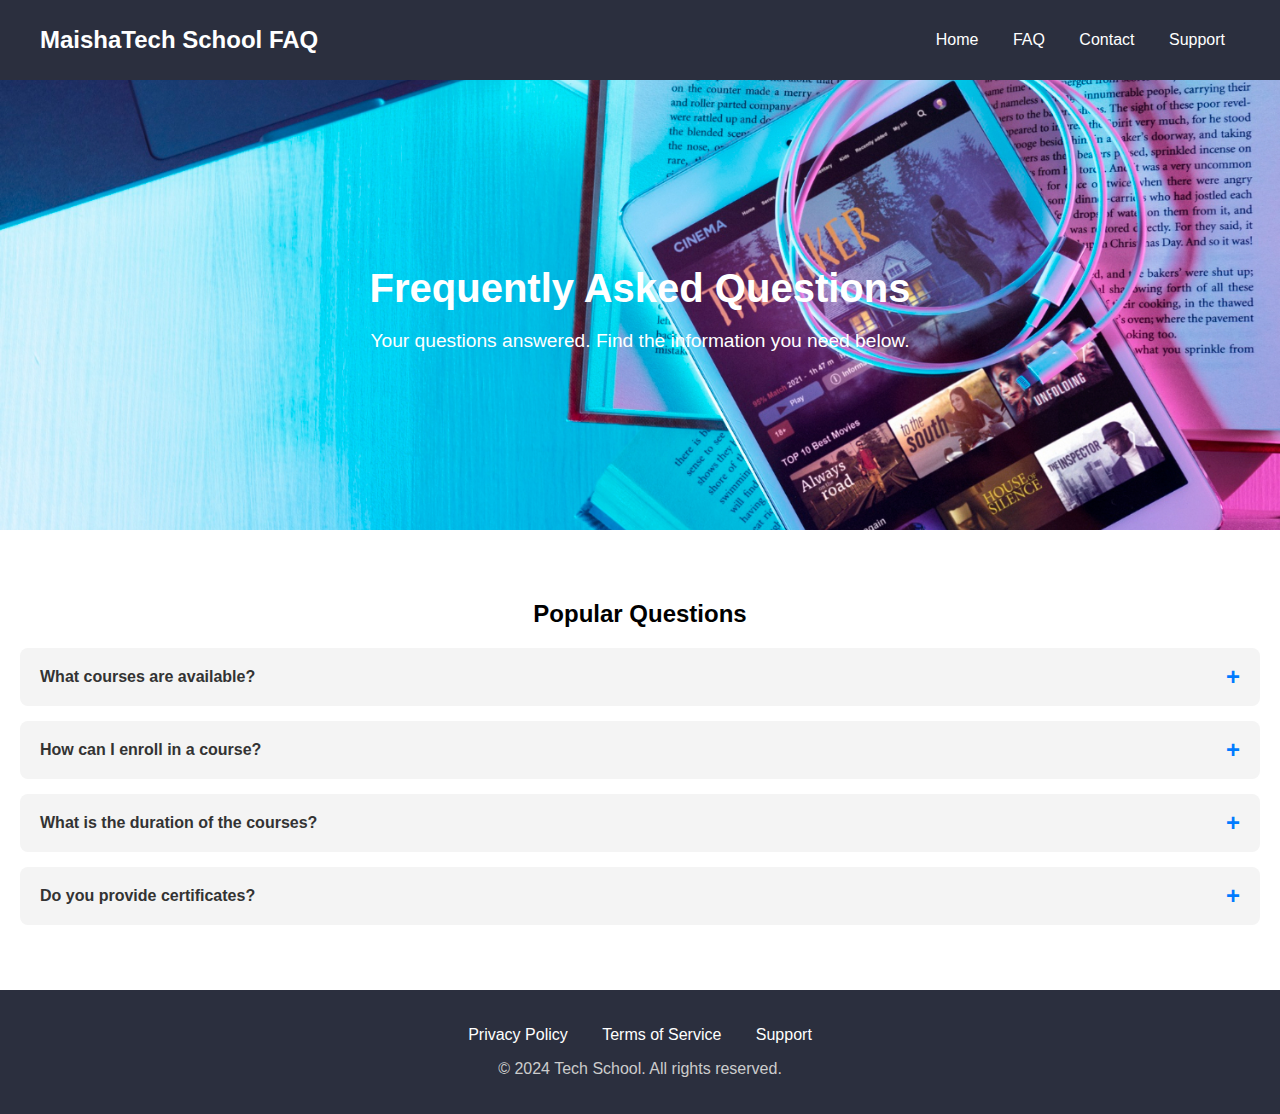
<file: FAQ.html>
<!DOCTYPE html>
<html lang="en">
<head>
    <meta charset="UTF-8">
    <meta name="viewport" content="width=device-width, initial-scale=1.0">
    <link rel="stylesheet" href="FAQ.css">
    <title>MaishaTech School FAQ</title>
</head>
<body>
    <header>
        <nav class="navbar">
            <div class="logo">MaishaTech School FAQ</div>
            <ul class="nav-links">
                <li><a href="index.html">Home</a></li>
                <li><a href="FAQ.html">FAQ</a></li>
                <li><a href="contact.html">Contact</a></li>
                <li><a href="support.html">Support</a></li>
            </ul>
        </nav>
    </header>

    <section id="home" class="hero-section">
        <div class="hero-content">
            <h1>Frequently Asked Questions</h1>
            <p>Your questions answered. Find the information you need below.</p>
        </div>
    </section>

    <section id="faq" class="faq-section">
        <h2>Popular Questions</h2>
        <div class="faq-item">
            <div class="question" onclick="toggleAnswer(this)">What courses are available?<span class="plus-icon">+</span></div>
            <div class="answer">We offer courses in web development, data science, AI, cybersecurity, and more.</div>
        </div>
        <div class="faq-item">
            <div class="question" onclick="toggleAnswer(this)">How can I enroll in a course?<span class="plus-icon">+</span></div>
            <div class="answer">Enrollment is easy! Visit our course page, select your desired course, and follow the instructions.</div>
        </div>
        <div class="faq-item">
            <div class="question" onclick="toggleAnswer(this)">What is the duration of the courses?<span class="plus-icon">+</span></div>
            <div class="answer">Course durations vary but most last between 6 to 12 weeks depending on the topic and level.</div>
        </div>
        <div class="faq-item">
            <div class="question" onclick="toggleAnswer(this)">Do you provide certificates?<span class="plus-icon">+</span></div>
            <div class="answer">Yes, upon successful completion of a course, we provide an industry-recognized certificate.</div>
        </div>
    </section>

    <footer>
        <div class="footer-links">
            <ul>
                <li><a href="privacypolicy.html">Privacy Policy</a></li>
                <li><a href="terms.html">Terms of Service</a></li>
                <li><a href="support.html">Support</a></li>
            </ul>
        </div>
        <p>&copy; 2024 Tech School. All rights reserved.</p>
    </footer>

    <script src="FAQ.js"></script>
</body>
</html>
</file>
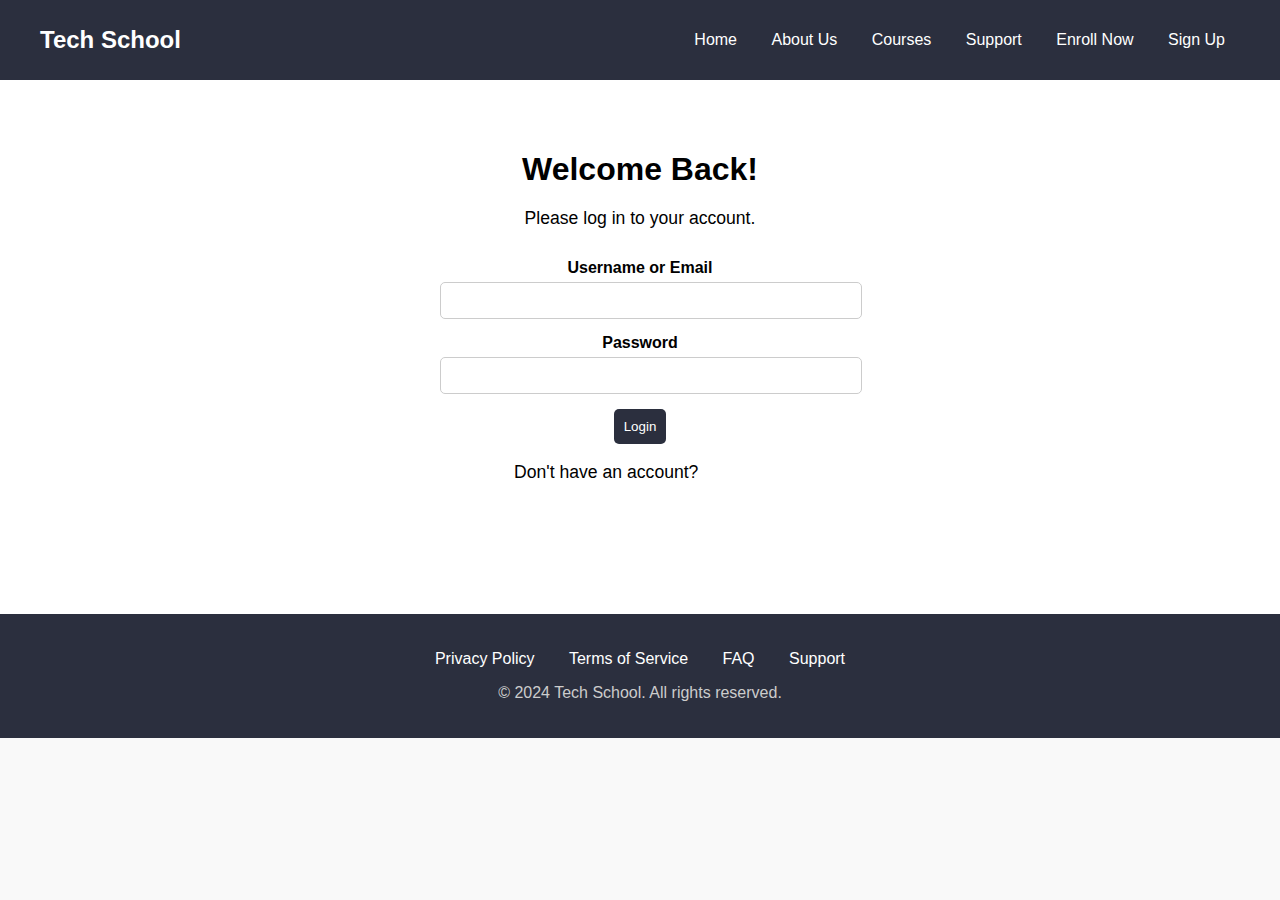
<file: login.html>
<!DOCTYPE html>
<html lang="en">
<head>
    <meta charset="UTF-8">
    <meta name="viewport" content="width=device-width, initial-scale=1.0">
    <link rel="stylesheet" href="login.css">
    <title>Login |Maisha Tech School</title>
</head>
<body>
    <header>
        <nav class="navbar">
            <div class="logo">Tech School</div>
            <ul class="nav-links">
                <li><a href="index.html">Home</a></li>
                <li><a href="about.html">About Us</a></li>
                <li><a href="courses.html">Courses</a></li>
                <li><a href="support.html">Support</a></li>
                <li><a href="enrollnow.html">Enroll Now</a></li>
                <li><a href="signup.html">Sign Up</a></li>
            </ul>
        </nav>
    </header>

    <section class="login-section" id="login">
        <h1>Welcome Back!</h1>
        <p>Please log in to your account.</p>

        <form id="loginForm" class="login-form">
            <div class="form-group">
                <label for="username">Username or Email</label>
                <input type="text" id="username" name="username" required>
                <span class="error" id="usernameError">Please enter your username or email</span>
            </div>
            <div class="form-group">
                <label for="password">Password</label>
                <input type="password" id="password" name="password" required>
                <span class="error" id="passwordError">Please enter your password</span>
            </div>
            <button type="submit" class="submit-btn">Login</button>
        </form>

        <div class="footer-links">
            <p>Don't have an account? <a href="signup.html">Sign Up</a></p>
            <p><a href="#forgot-password" id="resetPassword">Forgot Password?</a></p>
        </div>
    </section>

    <footer>
        <div class="footer-links">
            <ul>
                <li><a href="privacypolicy.html">Privacy Policy</a></li>
                <li><a href="terms.html">Terms of Service</a></li>
                <li><a href="FAQ.html">FAQ</a></li>
                <li><a href="support.html">Support</a></li>
            </ul>
        </div>
        <p>&copy; 2024 Tech School. All rights reserved.</p>
    </footer>

    <script src="login.js"></script>
</body>
</html>
</file>
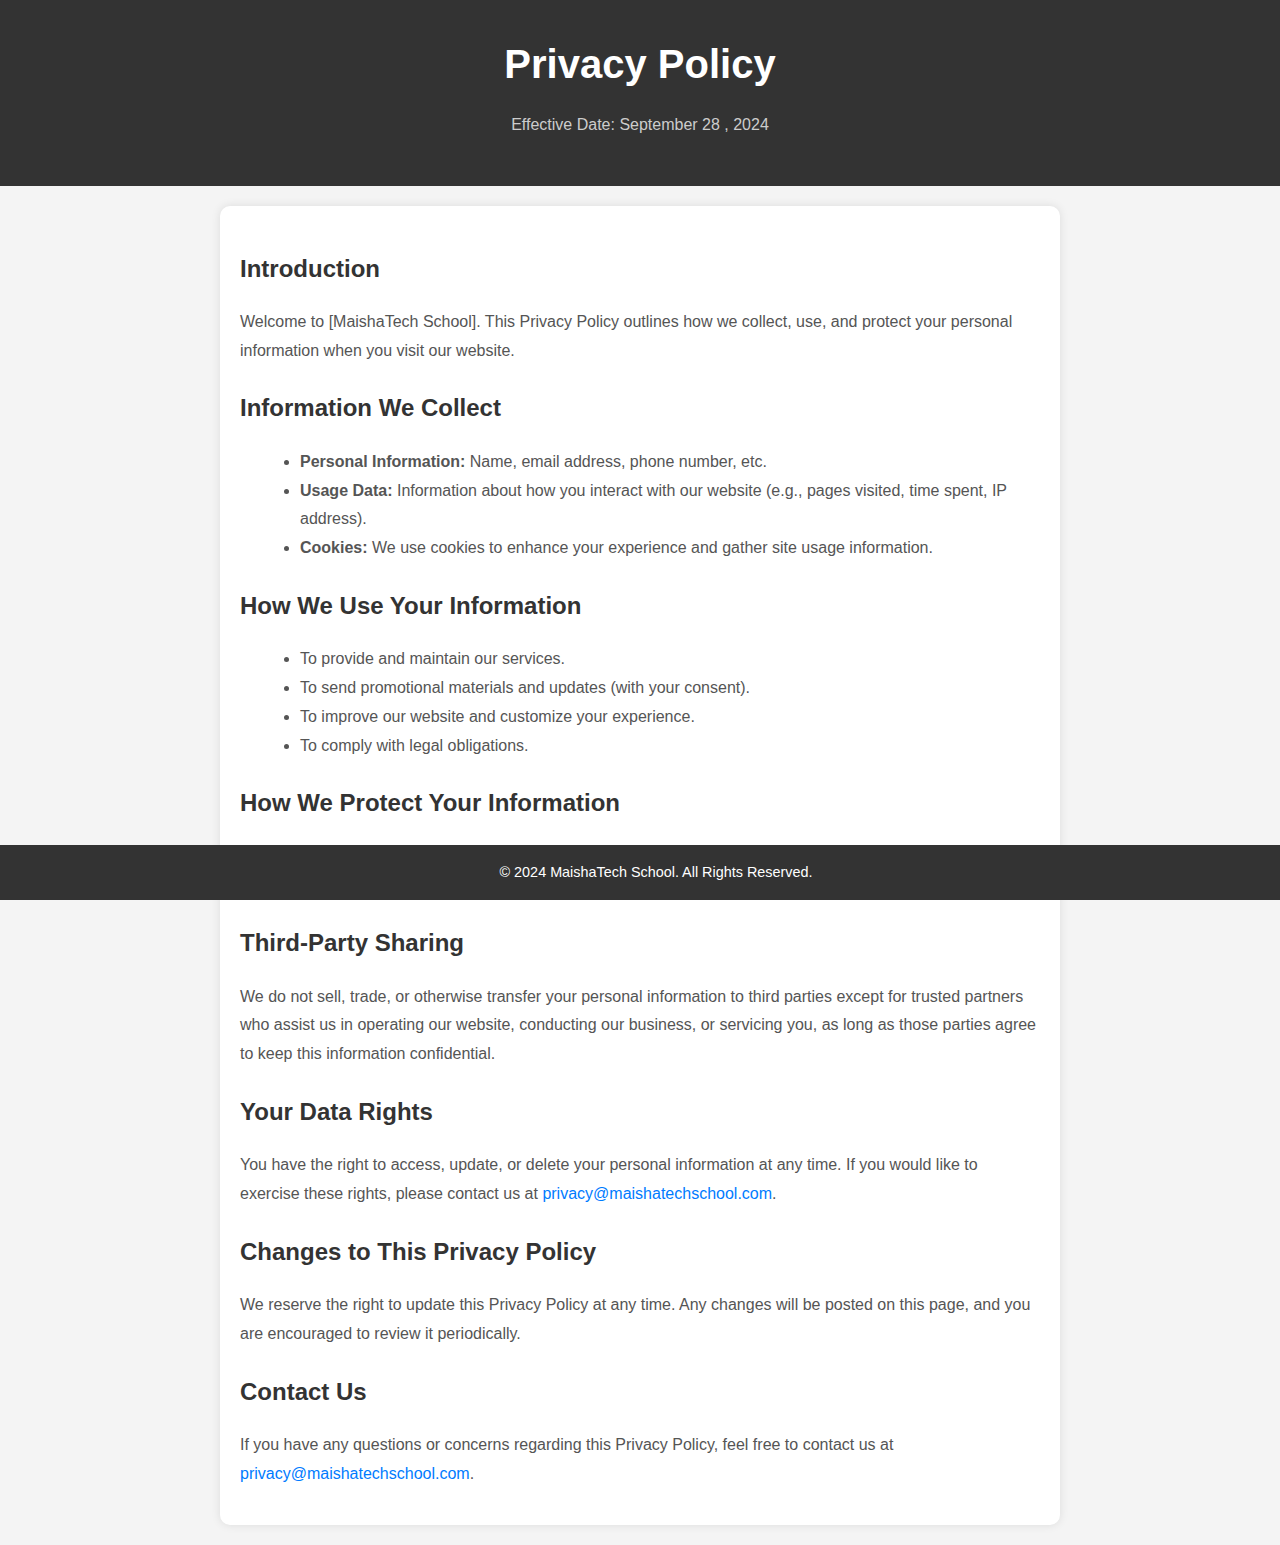
<file: privacypolicy.html>
<!DOCTYPE html>
<html lang="en">
<head>
    <meta charset="UTF-8">
    <meta name="viewport" content="width=device-width, initial-scale=1.0">
    <title>Privacy Policy</title>
    <link rel="stylesheet" href="privacypolicy.css">
</head>
<body>
    <header class="header">
        <h1>Privacy Policy</h1>
        <p>Effective Date: September 28 , 2024</p>
    </header>

    <section class="policy-container">
        <h2>Introduction</h2>
        <p>Welcome to [MaishaTech School]. This Privacy Policy outlines how we collect, use, and protect your personal information when you visit our website.</p>

        <h2>Information We Collect</h2>
        <ul>
            <li><strong>Personal Information:</strong> Name, email address, phone number, etc.</li>
            <li><strong>Usage Data:</strong> Information about how you interact with our website (e.g., pages visited, time spent, IP address).</li>
            <li><strong>Cookies:</strong> We use cookies to enhance your experience and gather site usage information.</li>
        </ul>

        <h2>How We Use Your Information</h2>
        <ul>
            <li>To provide and maintain our services.</li>
            <li>To send promotional materials and updates (with your consent).</li>
            <li>To improve our website and customize your experience.</li>
            <li>To comply with legal obligations.</li>
        </ul>

        <h2>How We Protect Your Information</h2>
        <p>We implement a variety of security measures to maintain the safety of your personal information. All sensitive data is encrypted, and access is restricted to authorized personnel only.</p>

        <h2>Third-Party Sharing</h2>
        <p>We do not sell, trade, or otherwise transfer your personal information to third parties except for trusted partners who assist us in operating our website, conducting our business, or servicing you, as long as those parties agree to keep this information confidential.</p>

        <h2>Your Data Rights</h2>
        <p>You have the right to access, update, or delete your personal information at any time. If you would like to exercise these rights, please contact us at <a href="mailto:privacy@maishatechschool.com">privacy@maishatechschool.com</a>.</p>

        <h2>Changes to This Privacy Policy</h2>
        <p>We reserve the right to update this Privacy Policy at any time. Any changes will be posted on this page, and you are encouraged to review it periodically.</p>

        <h2>Contact Us</h2>
        <p>If you have any questions or concerns regarding this Privacy Policy, feel free to contact us at <a href="mailto:privacy@maishatechschool.com">privacy@maishatechschool.com</a>.</p>
    </section>

    <footer class="footer">
        <p>© 2024 MaishaTech School. All Rights Reserved.</p>
    </footer>

</body>
</html>

</body>
</html>
</file>
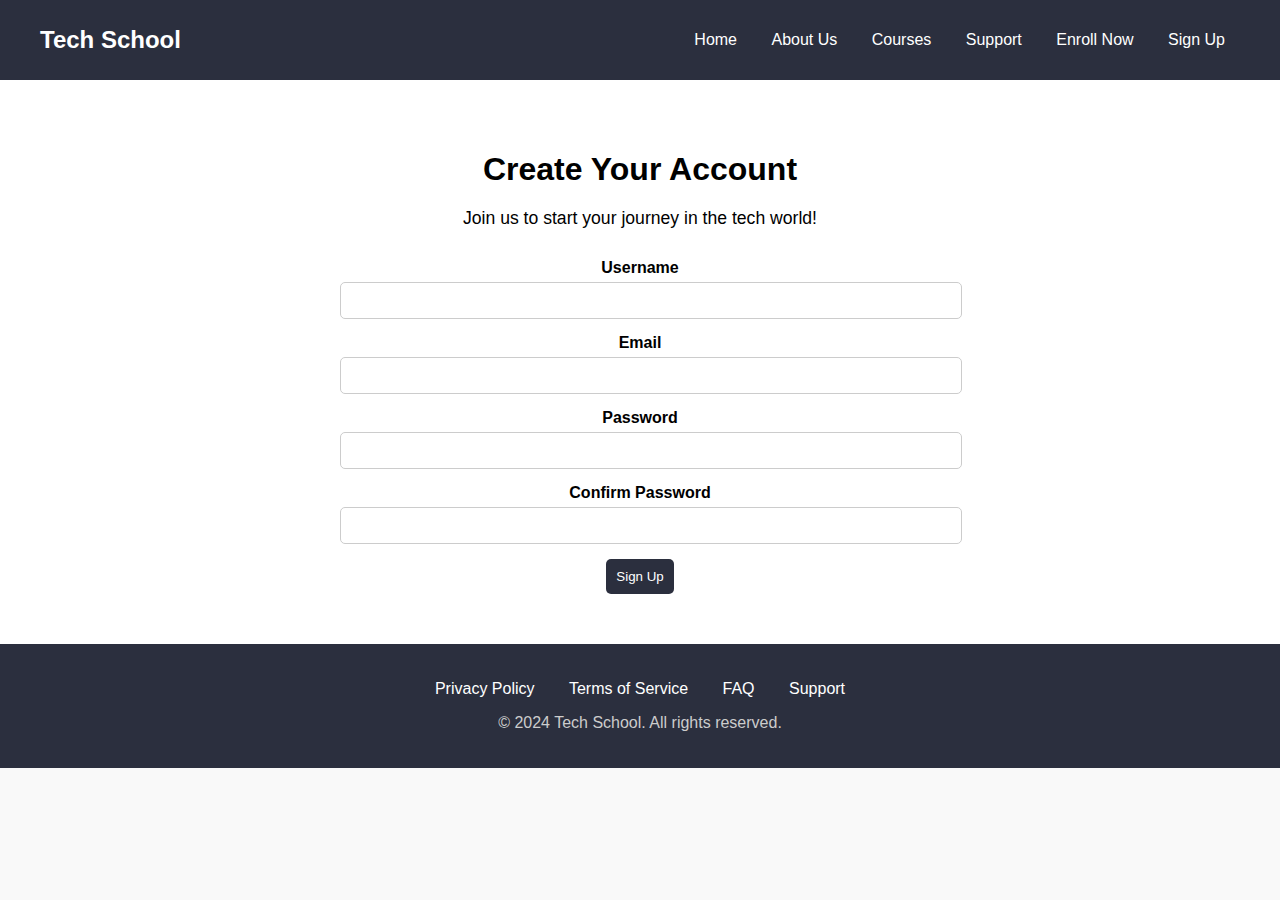
<file: signup.html>
<!DOCTYPE html>
<html lang="en">
<head>
    <meta charset="UTF-8">
    <meta name="viewport" content="width=device-width, initial-scale=1.0">
    <link rel="stylesheet" href="signup.css">
    <title>Sign Up |Maisha Tech School</title>
</head>
<body>
    <header>
        <nav class="navbar">
            <div class="logo">Tech School</div>
            <ul class="nav-links">
                <li><a href="index.html">Home</a></li>
                <li><a href="about.html">About Us</a></li>
                <li><a href="courses.html">Courses</a></li>
                <li><a href="support.html">Support</a></li>
                <li><a href="enrollnow.html">Enroll Now</a></li>
                <li><a href="signup.html">Sign Up</a></li>
            </ul>
        </nav>
    </header>

    <section class="signup-section" id="signup">
        <h1>Create Your Account</h1>
        <p>Join us to start your journey in the tech world!</p>

        <form id="signupForm" class="signup-form">
            <div class="form-group">
                <label for="username">Username</label>
                <input type="text" id="username" name="username" required>
                <span class="error" id="usernameError">Please enter a username</span>
            </div>
            <div class="form-group">
                <label for="email">Email</label>
                <input type="email" id="email" name="email" required>
                <span class="error" id="emailError">Please enter a valid email</span>
            </div>
            <div class="form-group">
                <label for="password">Password</label>
                <input type="password" id="password" name="password" required>
                <span class="error" id="passwordError">Password must be at least 6 characters</span>
            </div>
            <div class="form-group">
                <label for="confirmPassword">Confirm Password</label>
                <input type="password" id="confirmPassword" name="confirmPassword" required>
                <span class="error" id="confirmPasswordError">Passwords do not match</span>
            </div>
            <button type="submit" class="submit-btn">Sign Up</button>
        </form>
    </section>

    <footer>
        <div class="footer-links">
            <ul>
                <li><a href="privacypolicy.html">Privacy Policy</a></li>
                <li><a href="terms.html">Terms of Service</a></li>
                <li><a href="FAQ.html">FAQ</a></li>
                <li><a href="support.html">Support</a></li>
            </ul>
        </div>
        <p>&copy; 2024 Tech School. All rights reserved.</p>
    </footer>

    <script src="signup.js"></script>
</body>
</html>
</file>
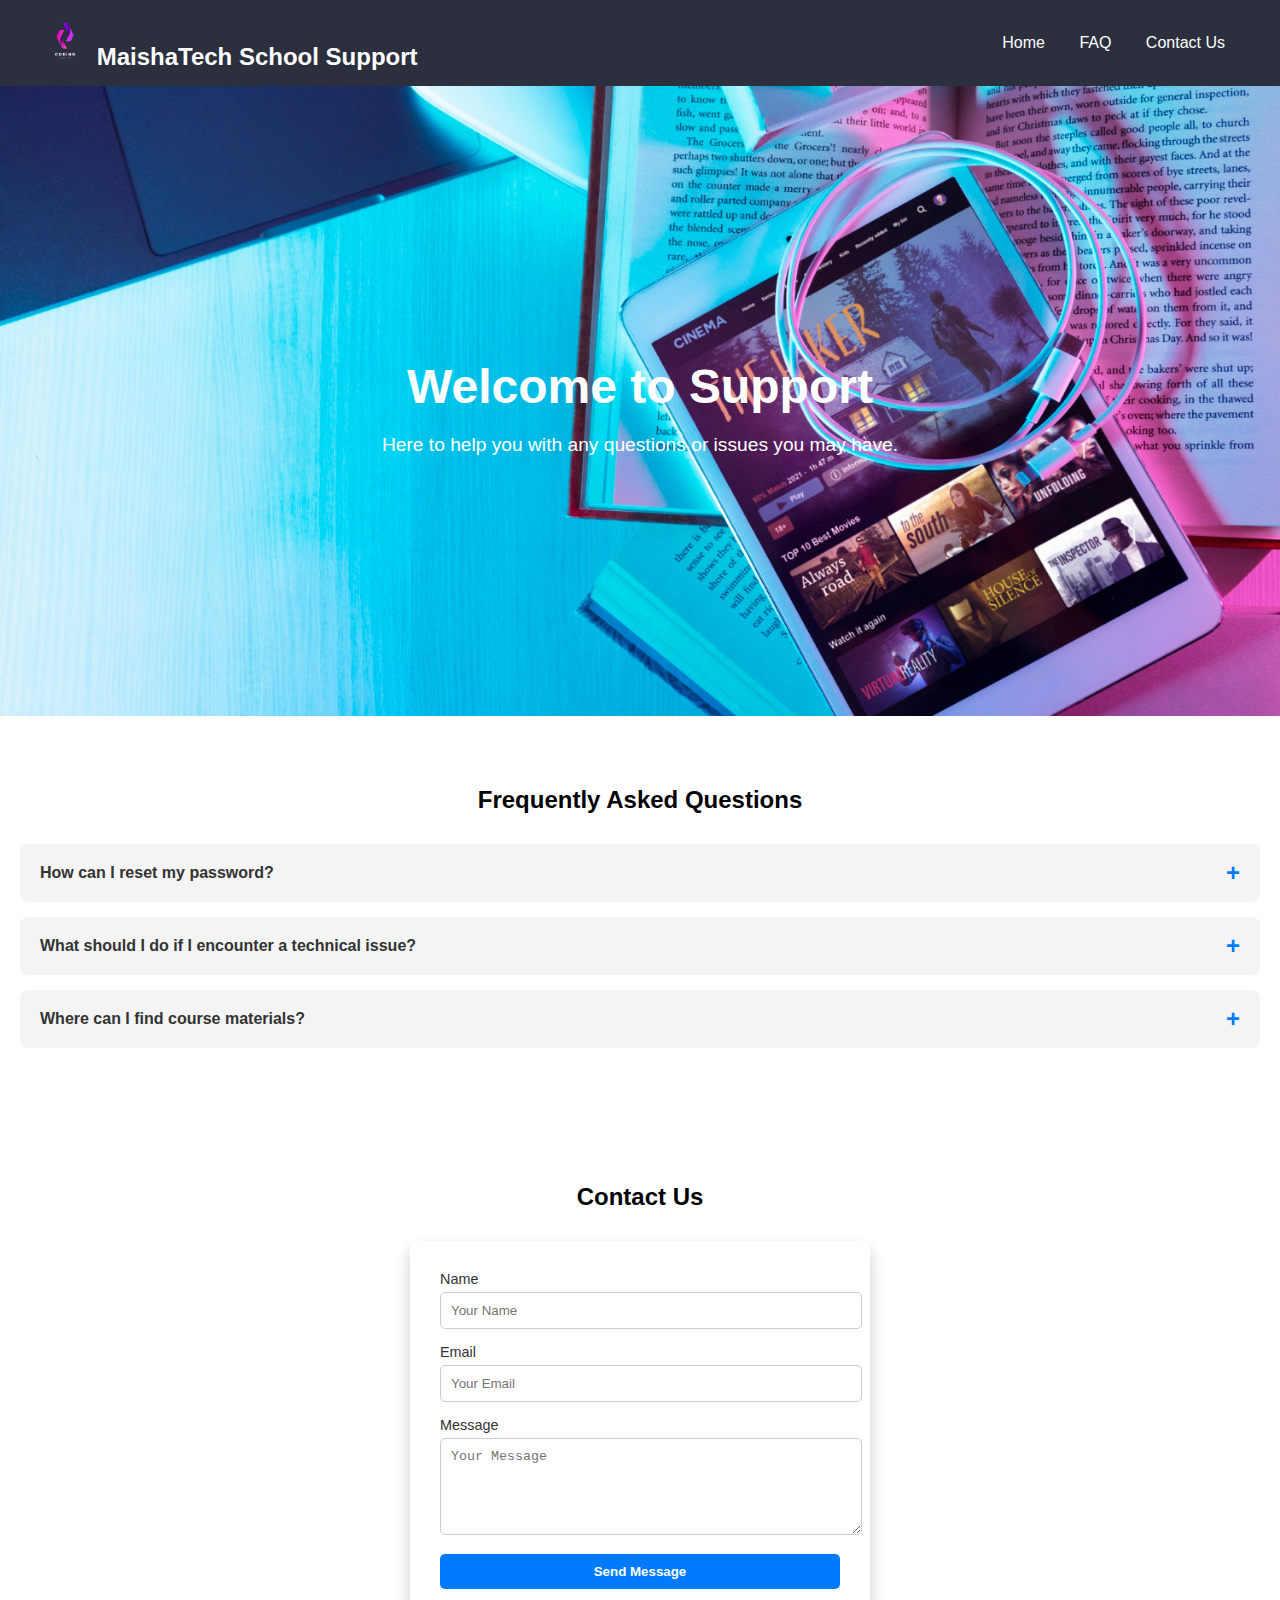
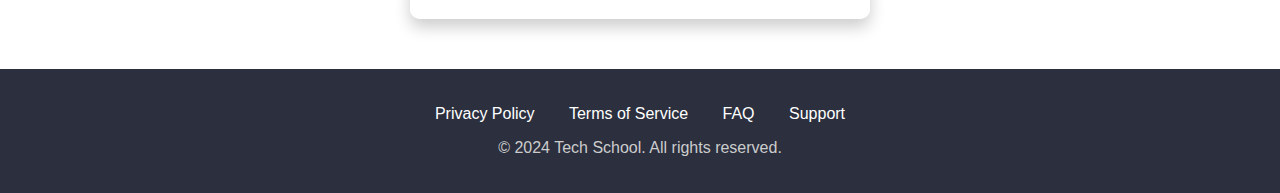
<file: support.html>
<!DOCTYPE html>
<html lang="en">
<head>
    <meta charset="UTF-8">
    <meta name="viewport" content="width=device-width, initial-scale=1.0">
    <link rel="stylesheet" href="support.css">
    <title>Support |MaishaTech School</title>
</head>
<body>
    <header>
        <nav class="navbar">
            <div class="logo">
            <img src="logo tech.png" width="50">
            MaishaTech School Support</div>
            <ul class="nav-links">
                <li><a href="index.html">Home</a></li>
                <li><a href="FAQ.html">FAQ</a></li>
                <li><a href="contact.html">Contact Us</a></li>
            </ul>
        </nav>
    </header>

    <section id="home" class="hero-section">
        <div class="hero-content">
            <h1>Welcome to Support</h1>
            <p>Here to help you with any questions or issues you may have.</p>
        </div>
    </section>

    <section id="faq" class="faq-section">
        <h2>Frequently Asked Questions</h2>
        <div class="faq-item">
            <div class="question" onclick="toggleAnswer(this)">How can I reset my password?<span class="plus-icon">+</span></div>
            <div class="answer">To reset your password, click on 'Forgot Password?' on the login page and follow the instructions.</div>
        </div>
        <div class="faq-item">
            <div class="question" onclick="toggleAnswer(this)">What should I do if I encounter a technical issue?<span class="plus-icon">+</span></div>
            <div class="answer">If you encounter a technical issue, please contact our support team through the contact form below.</div>
        </div>
        <div class="faq-item">
            <div class="question" onclick="toggleAnswer(this)">Where can I find course materials?<span class="plus-icon">+</span></div>
            <div class="answer">Course materials are available in your student dashboard after logging in.</div>
        </div>
    </section>

    <section id="contact" class="contact-section">
        <h2>Contact Us</h2>
        <form class="contact-form" action="#">
            <div class="input-group">
                <label for="name">Name</label>
                <input type="text" id="name" placeholder="Your Name" required>
            </div>
            <div class="input-group">
                <label for="email">Email</label>
                <input type="email" id="email" placeholder="Your Email" required>
            </div>
            <div class="input-group">
                <label for="message">Message</label>
                <textarea id="message" rows="5" placeholder="Your Message" required></textarea>
            </div>
            <button type="submit" class="submit-button">Send Message</button>
        </form>
    </section>

    <footer>
        <div class="footer-links">
            <ul>
                <li><a href="privacypolicy.html">Privacy Policy</a></li>
                <li><a href="terms.html">Terms of Service</a></li>
                <li><a href="FAQ.html">FAQ</a></li>
                <li><a href="support.html">Support</a></li>
            </ul>
        </div>
        <p>&copy; 2024 Tech School. All rights reserved.</p>
    </footer>

    <script src="support.js"></script>
</body>
</html>
</file>
<file: FAQ.css>
/* General Styles */
body, html {
    margin: 0;
    padding: 0;
    font-family: 'Arial', sans-serif;
    background-color: #f9f9f9;
    scroll-behavior: smooth;
}

header {
    background: #2b2f3e;
    padding: 15px 0;
    position: sticky;
    top: 0;
    width: 100%;
    z-index: 10;
}

.navbar {
    display: flex;
    justify-content: space-between;
    align-items: center;
    max-width: 1200px;
    margin: 0 auto;
    padding: 0 20px;
}

.logo {
    color: #fff;
    font-size: 24px;
    font-weight: bold;
}

.nav-links {
    list-style: none;
}

.nav-links li {
    display: inline-block;
    margin: 0 15px;
}

.nav-links a {
    color: #fff;
    text-decoration: none;
    transition: color 0.3s;
}

.nav-links a:hover {
    color: #ffcc00;
}

/* Hero Section */
.hero-section {
    background: url('blog3.jpg') no-repeat center center/cover;
    height: 50vh;
    display: flex;
    justify-content: center;
    align-items: center;
    text-align: center;
    color: #fff;
    animation: fadeIn 1.5s ease-in-out;
}

.hero-content h1 {
    font-size: 2.5em;
    margin-bottom: 15px;
    animation: slideInDown 1s ease-out;
}

.hero-content p {
    font-size: 1.2em;
    animation: fadeIn 2s ease-in-out;
}

/* FAQ Section */
.faq-section {
    padding: 50px 20px;
    background-color: #fff;
    text-align: center;
}

.faq-item {
    background: #f4f4f4;
    margin: 15px 0;
    padding: 15px 20px;
    border-radius: 8px;
    cursor: pointer;
    transition: transform 0.3s, box-shadow 0.3s;
    animation: slideInUp 1.2s ease-in-out;
}

.faq-item:hover {
    transform: scale(1.02);
    box-shadow: 0 8px 16px rgba(0, 0, 0, 0.2);
}

.question {
    font-weight: bold;
    color: #333;
    display: flex;
    justify-content: space-between;
    align-items: center;
}

.plus-icon {
    font-size: 1.5em;
    color: #007bff;
    transition: transform 0.3s;
}

.answer {
    display: none;
    margin-top: 10px;
    color: #555;
    font-size: 0.95em;
    animation: fadeIn 1s ease-in-out;
}

/* Footer Section */
footer {
    background: #2b2f3e;
    color: #ccc;
    text-align: center;
    padding: 20px 0;
}

.footer-links ul {
    list-style: none;
    padding: 0;
}

.footer-links li {
    display: inline-block;
    margin: 0 15px;
}

.footer-links a {
    color: #fff;
    text-decoration: none;
    transition: color 0.3s;
}

.footer-links a:hover {
    color: #ffcc00;
}

/* Keyframes for Animations */
@keyframes fadeIn {
    from { opacity: 1; }
    to { opacity: 1; }
}

@keyframes slideInDown {
    from { transform: translateY(-50px); opacity: 0; }
    to { transform: translateY(0); opacity: 1; }
}

@keyframes slideInUp {
    from { transform: translateY(50px); opacity: 0; }
    to { transform: translateY(0); opacity: 1; }
}

/* Responsive Design */
@media (max-width: 768px) {
    .faq-item {
        width: 90%;
    }

    .navbar {
        flex-direction: column;
    }

    .nav-links {
        display: none; /* Hide menu by default on mobile */
    }

    .navbar.active .nav-links {
        display: block; /* Show menu when active */
    }

    .hero-section {
        height: 40vh;
    }

    .hero-content h1 {
        font-size: 2em;
    }
}
</file>
<file: login.css>
/* General Styles */
body, html {
    margin: 0;
    padding: 0;
    font-family: 'Arial', sans-serif;
    background-color: #f9f9f9;
    scroll-behavior: smooth;
}

header {
    background: #2b2f3e;
    padding: 15px 0;
    position: sticky;
    top: 0;
    width: 100%;
    z-index: 10;
}

.navbar {
    display: flex;
    justify-content: space-between;
    align-items: center;
    max-width: 1200px;
    margin: 0 auto;
    padding: 0 20px;
}

.logo {
    color: #fff;
    font-size: 24px;
    font-weight: bold;
}

.nav-links {
    list-style: none;
}

.nav-links li {
    display: inline-block;
    margin: 0 15px;
}

.nav-links a {
    color: #fff;
    text-decoration: none;
    transition: color 0.3s;
}

.nav-links a:hover {
    color: #ffcc00;
}

/* Login Section */
.login-section {
    padding: 50px 20px;
    text-align: center;
    background: #fff;
}

.login-section h1 {
    margin-bottom: 20px;
    animation: fadeIn 1.5s ease-in-out;
}

.login-section p {
    font-size: 1.1em;
    margin-bottom: 30px;
    animation: fadeIn 2s ease-in-out;
}

.login-form {
    max-width: 400px;
    margin: 0 auto;
    animation: fadeIn 2.5s ease-in-out;
}

.form-group {
    margin: 15px 0;
    position: relative;
}

label {
    display: block;
    margin-bottom: 5px;
    font-weight: bold;
}

input {
    width: 100%;
    padding: 10px;
    border: 1px solid #ccc;
    border-radius: 5px;
    transition: border 0.3s;
}

input:focus {
    border-color: #ffcc00;
}

.error {
    color: red;
    font-size: 0.9em;
    display: none; /* Initially hidden */
}

.submit-btn {
    padding: 10px;
    background: #2b2f3e;
    color: #fff;
    border: none;
    border-radius: 5px;
    cursor: pointer;
    transition: background 0.3s;
}

.submit-btn:hover {
    background: #ffcc00;
}

/* Footer Section */
footer {
    background: #2b2f3e;
    color: #ccc;
    text-align: center;
    padding: 20px 0;
}

.footer-links ul {
    list-style: none;
    padding: 0;
}

.footer-links li {
    display: inline-block;
    margin: 0 15px;
}

.footer-links a {
    color: #fff;
    text-decoration: none;
    transition: color 0.3s;
}

.footer-links a:hover {
    color: #ffcc00;
}

/* Keyframes for Animations */
@keyframes fadeIn {
    from { opacity: 0; }
    to { opacity: 1; }
}

/* Responsive Design */
@media (max-width: 768px) {
    .navbar {
        flex-direction: column;
    }

    .nav-links {
        display: none; /* Hide menu by default on mobile */
    }

    .navbar.active .nav-links {
        display: block; /* Show menu when active */
    }

    .login-section {
        padding: 30px 15px;
    }

    .login-form {
        width: 90%;
    }
}
</file>
<file: privacypolicy.css>
body {
    font-family: Arial, sans-serif;
    background-color: #f4f4f4;
    margin: 0;
    padding: 0;
    line-height: 1.6;
}

.header {
    background-color: #333;
    color: white;
    text-align: center;
    padding: 2rem;
}

.header h1 {
    margin: 0;
    font-size: 2.5rem;
}

.header p {
    font-size: 1rem;
    color: #ccc;
}

.policy-container {
    max-width: 800px;
    margin: 20px auto;
    background: white;
    padding: 20px;
    border-radius: 10px;
    box-shadow: 0 0 10px rgba(0,0,0,0.1);
}

.policy-container h2 {
    color: #333;
    margin-top: 1.5rem;
}

.policy-container ul {
    list-style-type: disc;
    margin-left: 20px;
}

.policy-container p, .policy-container ul li {
    color: #555;
    line-height: 1.8;
}

.policy-container a {
    color: #007bff;
    text-decoration: none;
}

.policy-container a:hover {
    text-decoration: underline;
}

.footer {
    background-color: #333;
    color: white;
    text-align: center;
    padding: 1rem;
    position: fixed;
    width: 100%;
    bottom: 0;
}

.footer p {
    margin: 0;
    font-size: 0.9rem;
}
</file>
<file: signup.css>
/* General Styles */
body, html {
    margin: 0;
    padding: 0;
    font-family: 'Arial', sans-serif;
    background-color: #f9f9f9;
    scroll-behavior: smooth;
}

header {
    background: #2b2f3e;
    padding: 15px 0;
    position: sticky;
    top: 0;
    width: 100%;
    z-index: 10;
}

.navbar {
    display: flex;
    justify-content: space-between;
    align-items: center;
    max-width: 1200px;
    margin: 0 auto;
    padding: 0 20px;
}

.logo {
    color: #fff;
    font-size: 24px;
    font-weight: bold;
}

.nav-links {
    list-style: none;
}

.nav-links li {
    display: inline-block;
    margin: 0 15px;
}

.nav-links a {
    color: #fff;
    text-decoration: none;
    transition: color 0.3s;
}

.nav-links a:hover {
    color: #ffcc00;
}

/* Sign Up Section */
.signup-section {
    padding: 50px 20px;
    text-align: center;
    background: #fff;
}

.signup-section h1 {
    margin-bottom: 20px;
    animation: fadeIn 1.5s ease-in-out;
}

.signup-section p {
    font-size: 1.1em;
    margin-bottom: 30px;
    animation: fadeIn 2s ease-in-out;
}

.signup-form {
    max-width: 600px;
    margin: 0 auto;
    animation: fadeIn 2.5s ease-in-out;
}

.form-group {
    margin: 15px 0;
    position: relative;
}

label {
    display: block;
    margin-bottom: 5px;
    font-weight: bold;
}

input {
    width: 100%;
    padding: 10px;
    border: 1px solid #ccc;
    border-radius: 5px;
    transition: border 0.3s;
}

input:focus {
    border-color: #ffcc00;
}

.error {
    color: red;
    font-size: 0.9em;
    display: none; /* Initially hidden */
}

.submit-btn {
    padding: 10px;
    background: #2b2f3e;
    color: #fff;
    border: none;
    border-radius: 5px;
    cursor: pointer;
    transition: background 0.3s;
}

.submit-btn:hover {
    background: #ffcc00;
}

/* Footer Section */
footer {
    background: #2b2f3e;
    color: #ccc;
    text-align: center;
    padding: 20px 0;
}

.footer-links ul {
    list-style: none;
    padding: 0;
}

.footer-links li {
    display: inline-block;
    margin: 0 15px;
}

.footer-links a {
    color: #fff;
    text-decoration: none;
    transition: color 0.3s;
}

.footer-links a:hover {
    color: #ffcc00;
}

/* Keyframes for Animations */
@keyframes fadeIn {
    from { opacity: 0; }
    to { opacity: 1; }
}

/* Responsive Design */
@media (max-width: 768px) {
    .navbar {
        flex-direction: column;
    }

    .nav-links {
        display: none; /* Hide menu by default on mobile */
    }

    .navbar.active .nav-links {
        display: block; /* Show menu when active */
    }

    .signup-section {
        padding: 30px 15px;
    }

    .signup-form {
        width: 90%;
    }
}
</file>
<file: support.css>
/* General Styles */
body, html {
    margin: 0;
    padding: 0;
    font-family: 'Arial', sans-serif;
    background-color: #f9f9f9;
    scroll-behavior: smooth;
}

header {
    background: #2b2f3e;
    padding: 15px 0;
    position: sticky;
    top: 0;
    width: 100%;
    z-index: 10;
}

.navbar {
    display: flex;
    justify-content: space-between;
    align-items: center;
    max-width: 1200px;
    margin: 0 auto;
    padding: 0 20px;
}

.logo {
    color: #fff;
    font-size: 24px;
    font-weight: bold;
}

.nav-links {
    list-style: none;
}

.nav-links li {
    display: inline-block;
    margin: 0 15px;
}

.nav-links a {
    color: #fff;
    text-decoration: none;
    transition: color 0.3s;
}

.nav-links a:hover {
    color: #ffcc00;
}

/* Hero Section */
.hero-section {
    background: url('blog3.jpg') no-repeat center center/cover;
    height: 70vh;
    display: flex;
    justify-content: center;
    align-items: center;
    text-align: center;
    color: #fff;
    animation: fadeIn 1.5s ease-in-out;
}

.hero-content h1 {
    font-size: 3em;
    margin-bottom: 10px;
    animation: slideInDown 1s ease-out;
}

.hero-content p {
    font-size: 1.2em;
    animation: fadeIn 2s ease-in-out;
}

/* FAQ Section */
.faq-section {
    padding: 50px 20px;
    background-color: #fff;
    text-align: center;
}

.faq-section h2 {
    margin-bottom: 30px;
}

.faq-item {
    background: #f4f4f4;
    margin: 15px 0;
    padding: 15px 20px;
    border-radius: 8px;
    cursor: pointer;
    transition: transform 0.3s, box-shadow 0.3s;
    animation: slideInUp 1.2s ease-in-out;
}

.faq-item:hover {
    transform: scale(1.02);
    box-shadow: 0 8px 16px rgba(0, 0, 0, 0.2);
}

.question {
    font-weight: bold;
    color: #333;
    display: flex;
    justify-content: space-between;
    align-items: center;
}

.plus-icon {
    font-size: 1.5em;
    color: #007bff;
    transition: transform 0.3s;
}

.answer {
    display: none;
    margin-top: 10px;
    color: #555;
    font-size: 0.95em;
}

/* Contact Section */
.contact-section {
    padding: 50px 20px;
    background-color: #fff;
    text-align: center;
}

.contact-section h2 {
    margin-bottom: 30px;
}

.contact-form {
    max-width: 400px;
    margin: 0 auto;
    background: rgba(255, 255, 255, 0.9);
    padding: 30px;
    border-radius: 10px;
    box-shadow: 0 8px 16px rgba(0, 0, 0, 0.2);
    animation: slideInUp 1.5s ease-in-out;
}

.input-group {
    margin-bottom: 15px;
    text-align: left;
}

.input-group label {
    font-size: 0.9em;
    margin-bottom: 5px;
    display: block;
    color: #333;
}

.input-group input,
.input-group textarea {
    width: 100%;
    padding: 10px;
    border: 1px solid #ccc;
    border-radius: 5px;
    transition: border-color 0.3s;
}

.input-group input:focus,
.input-group textarea:focus {
    border-color: #007bff;
    outline: none;
}

.submit-button {
    width: 100%;
    padding: 10px;
    background-color: #007bff;
    border: none;
    border-radius: 5px;
    color: #fff;
    font-weight: bold;
    cursor: pointer;
    transition: background-color 0.3s, transform 0.2s;
}

.submit-button:hover {
    background-color: #0056b3;
    transform: translateY(-2px);
}

/* Footer Section */
footer {
    background: #2b2f3e;
    color: #ccc;
    text-align: center;
    padding: 20px 0;
}

.footer-links ul {
    list-style: none;
    padding: 0;
}

.footer-links li {
    display: inline-block;
    margin: 0 15px;
}

.footer-links a {
    color: #fff;
    text-decoration: none;
    transition: color 0.3s;
}

.footer-links a:hover {
    color: #ffcc00;
}

/* Keyframes for Animations */
@keyframes fadeIn {
    from { opacity: 0; }
    to { opacity: 1; }
}

@keyframes slideInDown {
    from { transform: translateY(-50px); opacity: 0; }
    to { transform: translateY(0); opacity: 1; }
}

@keyframes slideInUp {
    from { transform: translateY(50px); opacity: 0; }
    to { transform: translateY(0); opacity: 1; }
}

/* Responsive Design */
@media (max-width: 768px) {
    .navbar {
        flex-direction: column;
    }

    .nav-links {
        display: none; /* Hide menu by default on mobile */
    }

    .navbar.active .nav-links {
        display: block; /* Show menu when active */
    }

    .hero-section {
        height: 60vh;
    }

    .hero-content h1 {
        font-size: 2.5em;
    }

    .faq-section,
    .contact-section {
        padding: 30px 15px;
    }

    .contact-form {
        width: 90%;
    }
}
</file>
